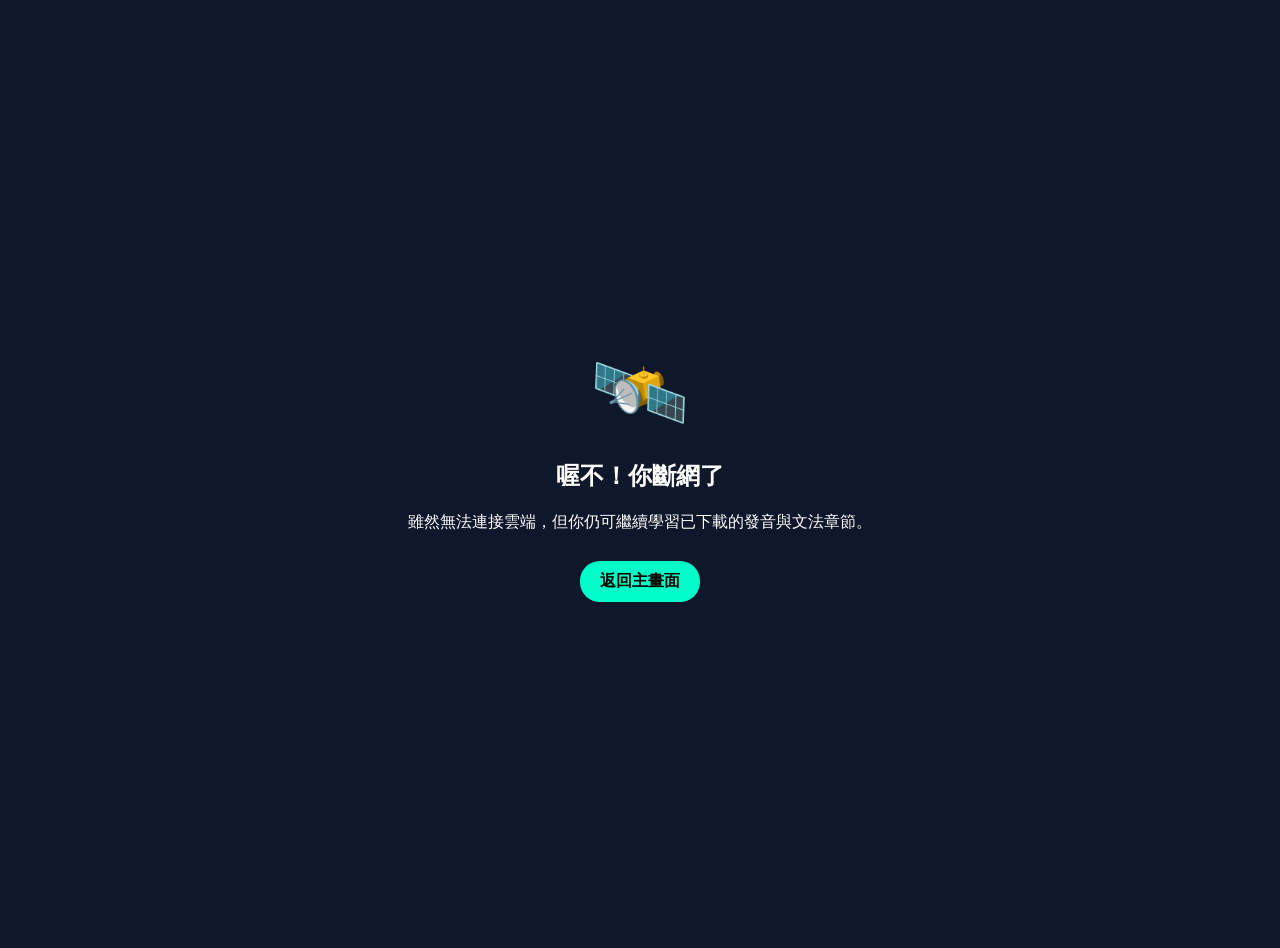
<file: offline.html>
<!DOCTYPE html>
<html lang="zh-TW">
<head>
  <meta charset="UTF-8">
  <link rel="icon" href="data:,">
  <meta name="viewport" content="width=device-width, initial-scale=1.0">
  <title>離線中 - 韓文學習</title>
  <style>
    body {
      margin: 0;
      min-height: 100vh;
      display: grid;
      place-items: center;
      background: #0f172a;
      color: white;
      font-family: 'Microsoft JhengHei', 'Noto Sans TC', sans-serif;
      text-align: center;
      padding: 24px;
    }

    .wrap {
      max-width: 560px;
    }

    .icon {
      font-size: 80px;
      margin-bottom: 20px;
    }

    .btn {
      display: inline-block;
      margin-top: 12px;
      background: #00ffc8;
      color: #000;
      padding: 10px 20px;
      border-radius: 20px;
      text-decoration: none;
      font-weight: bold;
    }
  </style>
</head>
<body>
  <div class="wrap">
    <div class="icon">🛰️</div>
    <h2>喔不！你斷網了</h2>
    <p>雖然無法連接雲端，但你仍可繼續學習已下載的發音與文法章節。</p>
    <a href="./index.html" class="btn">返回主畫面</a>
  </div>
</body>
</html>
</file>
